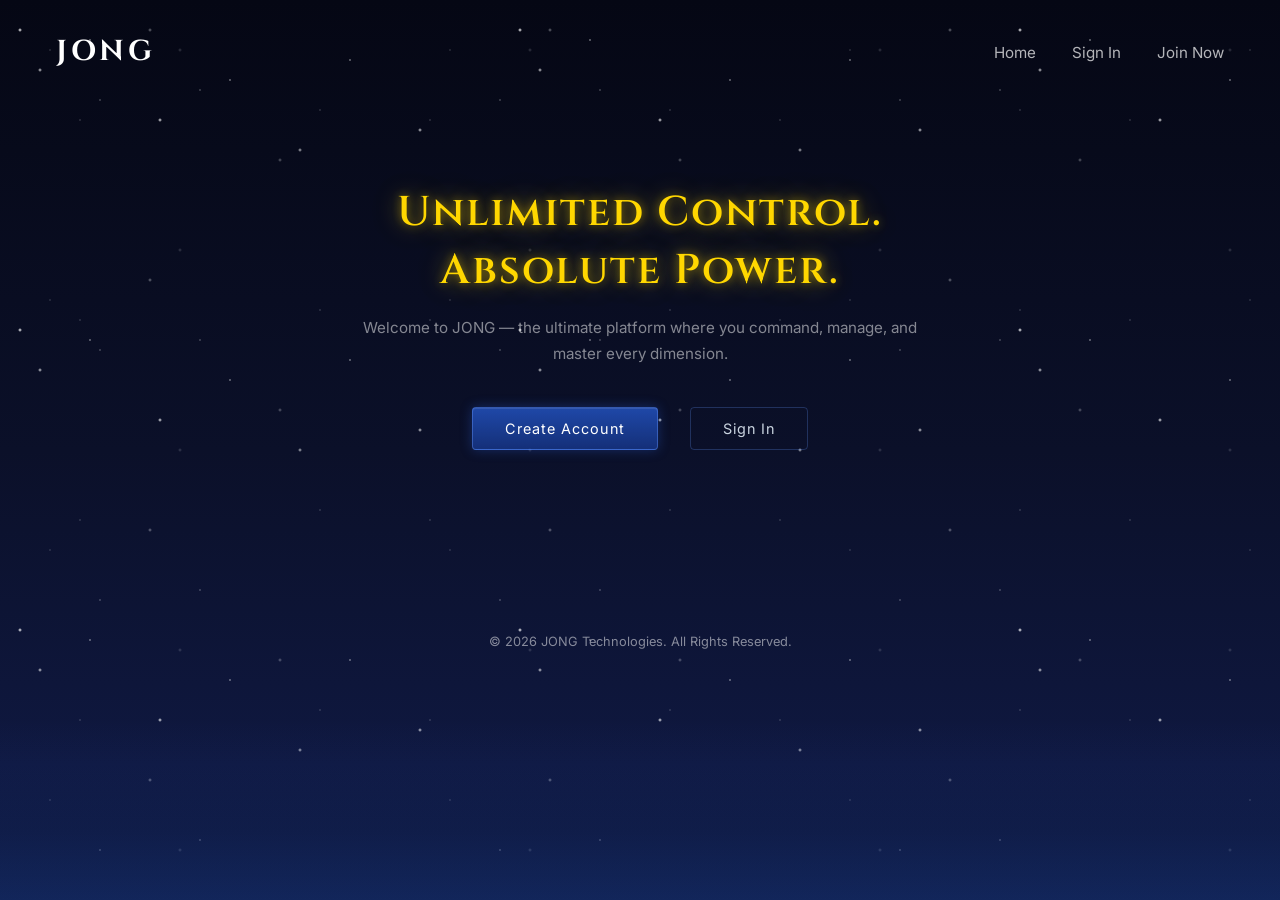
<file: index.html>
<!DOCTYPE html>
<html lang="en">
<head>
  <meta charset="UTF-8">
  <meta name="viewport" content="width=device-width, initial-scale=1.0">
  <title>JONG — The GOD Platform</title>
  <!-- ✅ Fixed: removed trailing space -->
  <link href="https://fonts.googleapis.com/css2?family=Cinzel:wght@400;600;700&family=Inter:wght@300;400;500&display=swap" rel="stylesheet">
  <!-- ✅ Fixed: correct FastAPI static path -->
  <link rel="stylesheet" href="styles.css">
</head>
<body>
  <!-- Stars Background -->
  <div class="stars"></div>
  <div class="stars2"></div>
  <div class="stars3"></div>
  <div class="horizon-glow"></div>

  <!-- Navigation -->
  <nav class="navbar">
    <div class="logo">JONG</div>
    <div class="nav-links">
      <a href="/">Home</a>
      <!-- ✅ Fixed: use FastAPI routes (.html removed) -->
      <a href="login.html">Sign In</a>
      <a href="register.html">Join Now</a>
    </div>
  </nav>

  <!-- Hero Section -->
  <section class="hero">
    <h1>
      Unlimited Control.<br>
      Absolute Power.
    </h1>
    <p>Welcome to JONG — the ultimate platform where you command, manage, and master every dimension.</p>
    <div class="hero-buttons">
      <!-- ✅ Fixed: use FastAPI routes -->
      <a href="register.html" class="btn-primary">Create Account</a>
      <a href="login.html" class="btn-secondary">Sign In</a>
    </div>
  </section>

  <!-- Footer -->
  <footer>
    <p>© 2026 JONG Technologies. All Rights Reserved.</p>
  </footer>
</body>
</html>
</file>
<file: styles.css>
:root {
  --space-dark: #050714;
  --space-mid: #0b1029;
  --space-light: #121a3f;
  --gold-text: #ffd700;
  --gold-glow: rgba(255, 215, 0, 0.45);
  --blue-accent: #2a60d9;
  --blue-light: #4d90ff;
  --blue-glow: rgba(42, 96, 217, 0.35);
  --text-faint: rgba(255, 255, 255, 0.5);
  --text-soft: rgba(255, 255, 255, 0.7);
}

* {
  margin: 0;
  padding: 0;
  box-sizing: border-box;
}

body {
  font-family: 'Inter', sans-serif;
  background: linear-gradient(
    180deg,
    #050714 0%,
    #0b1029 50%,
    #0f1840 85%,
    #0a1230 100%
  );
  min-height: 100vh;
  color: #fff;
  overflow-x: hidden;
  position: relative;
}

/* ===== STARRY BACKGROUND ===== */
.stars, .stars2, .stars3 {
  position: absolute;
  top: 0;
  left: 0;
  width: 100%;
  height: 100%;
  pointer-events: none;
}

.stars {
  background-image: 
    radial-gradient(2px 2px at 20px 30px, #fff, transparent),
    radial-gradient(2px 2px at 40px 70px, rgba(255,255,255,0.8), transparent),
    radial-gradient(1px 1px at 90px 40px, #fff, transparent),
    radial-gradient(2px 2px at 160px 120px, rgba(255,255,255,0.9), transparent),
    radial-gradient(1px 1px at 230px 80px, #fff, transparent),
    radial-gradient(2px 2px at 300px 150px, rgba(255,255,255,0.7), transparent),
    radial-gradient(1px 1px at 350px 60px, #fff, transparent),
    radial-gradient(2px 2px at 420px 130px, rgba(255,255,255,0.8), transparent);
  background-repeat: repeat;
  background-size: 500px 300px;
  animation: twinkle 6s ease-in-out infinite;
}

.stars2 {
  background-image: 
    radial-gradient(1px 1px at 50px 50px, rgba(255,255,255,0.6), transparent),
    radial-gradient(1px 1px at 100px 100px, #fff, transparent),
    radial-gradient(2px 2px at 150px 30px, rgba(255,255,255,0.7), transparent),
    radial-gradient(1px 1px at 200px 90px, #fff, transparent),
    radial-gradient(2px 2px at 280px 160px, rgba(255,255,255,0.6), transparent);
  background-repeat: repeat;
  background-size: 400px 250px;
  opacity: 0.6;
  animation: twinkle 8s ease-in-out infinite reverse;
}

.stars3 {
  background-image: 
    radial-gradient(1px 1px at 80px 120px, #fff, transparent),
    radial-gradient(2px 2px at 180px 50px, rgba(255,255,255,0.5), transparent),
    radial-gradient(1px 1px at 320px 110px, #fff, transparent);
  background-repeat: repeat;
  background-size: 350px 200px;
  opacity: 0.4;
  animation: twinkle 10s ease-in-out infinite;
}

@keyframes twinkle {
  0%, 100% { opacity: 1; }
  50% { opacity: 0.4; }
}

/* Bottom blue horizon glow */
.horizon-glow {
  position: absolute;
  bottom: 0;
  left: 0;
  width: 100%;
  height: 180px;
  background: linear-gradient(
    to top,
    rgba(42, 96, 217, 0.25) 0%,
    rgba(42, 96, 217, 0.1) 40%,
    transparent 100%
  );
  pointer-events: none;
}

/* ===== NAVIGATION ===== */
.navbar {
  display: flex;
  justify-content: space-between;
  align-items: center;
  padding: 2rem 3.5rem;
  position: relative;
  z-index: 10;
}

.logo {
  font-family: 'Cinzel', serif;
  font-size: 1.8rem;
  font-weight: 700;
  color: #fff;
  letter-spacing: 4px;
}

.nav-links a {
  color: var(--text-soft);
  text-decoration: none;
  font-size: 0.95rem;
  margin-left: 2rem;
  transition: color 0.3s ease;
}

.nav-links a:hover {
  color: #fff;
}

/* ===== HERO SECTION ===== */
.hero {
  position: relative;
  z-index: 5;
  text-align: center;
  padding: 5rem 2rem 10rem;
  max-width: 900px;
  margin: 0 auto;
}

.hero h1 {
  font-family: 'Cinzel', serif;
  font-size: 2.6rem;
  font-weight: 600;
  line-height: 1.4;
  margin-bottom: 1rem;
  color: var(--gold-text);
  text-shadow: 
    0 0 10px var(--gold-glow),
    0 0 25px var(--gold-glow),
    0 0 45px rgba(255, 215, 0, 0.2);
  letter-spacing: 2px;
}

.hero p {
  font-size: 0.95rem;
  color: var(--text-faint);
  margin-bottom: 2.5rem;
  max-width: 600px;
  margin-left: auto;
  margin-right: auto;
  line-height: 1.7;
}

.hero-buttons {
  display: flex;
  gap: 2rem;
  justify-content: center;
}

.btn-primary {
  padding: 0.75rem 2rem;
  background: linear-gradient(
    180deg,
    rgba(45, 110, 255, 0.6) 0%,
    rgba(30, 80, 200, 0.5) 100%
  );
  color: #fff;
  border: 1px solid rgba(100, 150, 255, 0.4);
  border-radius: 4px;
  text-decoration: none;
  font-size: 0.9rem;
  letter-spacing: 1px;
  box-shadow: 
    0 0 12px var(--blue-glow),
    inset 0 1px 0 rgba(255, 255, 255, 0.1);
  transition: all 0.3s ease;
}

.btn-primary:hover {
  border-color: var(--blue-light);
  box-shadow: 
    0 0 25px var(--blue-glow),
    inset 0 1px 0 rgba(255, 255, 255, 0.15);
  transform: translateY(-1px);
}

.btn-secondary {
  padding: 0.75rem 2rem;
  background: transparent;
  color: #cbd5e1;
  border: 1px solid rgba(100, 150, 255, 0.25);
  border-radius: 4px;
  text-decoration: none;
  font-size: 0.9rem;
  letter-spacing: 1px;
  transition: all 0.3s ease;
}

.btn-secondary:hover {
  border-color: rgba(100, 150, 255, 0.5);
  color: #fff;
  box-shadow: 0 0 12px rgba(42, 96, 217, 0.15);
}

/* ===== FOOTER ===== */
footer {
  position: relative;
  z-index: 5;
  text-align: center;
  padding: 1.5rem;
  color: var(--text-faint);
  font-size: 0.8rem;
}

/* ===== RESPONSIVE ===== */
@media (max-width: 600px) {
  .navbar {
    padding: 1.5rem;
    flex-direction: column;
    gap: 1rem;
  }
  .hero h1 {
    font-size: 1.8rem;
  }
  .hero-buttons {
    flex-direction: column;
    gap: 1rem;
  }
}
/* ===== AUTH PAGES ===== */
.auth-body {
  background: linear-gradient(180deg, #050714 0%, #0b1029 50%, #0f1840 100%);
  min-height: 100vh;
  display: flex;
  align-items: center;
  justify-content: center;
  position: relative;
}
.auth-body .stars, .auth-body .stars2, .auth-body .stars3 {
  pointer-events: none;
  position: absolute;
  inset: 0;
}
.auth-card {
  position: relative;
  z-index: 10;
  width: 100%;
  max-width: 420px;
  padding: 2.5rem;
  background: rgba(10, 15, 40, 0.7);
  border-radius: 12px;
  border: 1px solid rgba(255, 215, 0, 0.15);
  box-shadow: 0 0 30px rgba(255, 215, 0, 0.1);
}
.auth-brand { text-align: center; margin-bottom: 2rem; }
.auth-brand h1 {
  font-family: 'Cinzel', serif;
  font-size: 2rem;
  color: #ffd700;
  text-shadow: 0 0 15px rgba(255, 215, 0, 0.4);
}
.auth-brand p { color: rgba(255,255,255,0.5); margin-top: 0.5rem; }
.auth-form h2 { text-align: center; margin-bottom: 1.5rem; font-size: 1.4rem; }
.error-box {
  background: rgba(255, 82, 82, 0.15);
  color: #ff6b6b;
  padding: 0.8rem;
  border-radius: 6px;
  margin-bottom: 1rem;
  text-align: center;
}
.form-group { margin-bottom: 1.2rem; }
.form-group label { display: block; margin-bottom: 0.5rem; color: rgba(255,255,255,0.7); font-size: 0.9rem; }
.form-group input, .form-group textarea {
  width: 100%;
  padding: 0.9rem 1rem;
  background: rgba(20, 30, 60, 0.6);
  border: 1px solid rgba(100, 150, 255, 0.2);
  border-radius: 6px;
  color: #fff;
  font-size: 1rem;
}
.form-group input:focus, .form-group textarea:focus {
  outline: none;
  border-color: #ffd700;
  box-shadow: 0 0 0 3px rgba(255, 215, 0, 0.15);
}
.form-row { display: grid; grid-template-columns: 1fr 1fr; gap: 1rem; }
.auth-switch { text-align: center; margin-top: 1.5rem; color: rgba(255,255,255,0.5); font-size: 0.9rem; }
.auth-switch a { color: #ffd700; text-decoration: none; }

/* ===== DASHBOARD LAYOUT ===== */
.dashboard-body {
  background: linear-gradient(180deg, #050714 0%, #0b1029 50%, #0f1840 100%);
  min-height: 100vh;
  display: flex;
  position: relative;
}
.dashboard-body .stars, .dashboard-body .stars2 {
  pointer-events: none;
  position: absolute;
  inset: 0;
}
.sidebar {
  position: relative;
  z-index: 10;
  width: 240px;
  background: rgba(8, 12, 30, 0.8);
  padding: 2rem 1.5rem;
  border-right: 1px solid rgba(255, 215, 0, 0.1);
}
.sidebar-logo {
  font-family: 'Cinzel', serif;
  font-size: 1.5rem;
  color: #ffd700;
  margin-bottom: 2rem;
  text-shadow: 0 0 10px rgba(255, 215, 0, 0.3);
}
.sidebar-nav a {
  display: block;
  padding: 0.8rem 1rem;
  margin-bottom: 0.5rem;
  color: rgba(255,255,255,0.5);
  text-decoration: none;
  border-radius: 6px;
  transition: all 0.2s;
}
.sidebar-nav a:hover, .sidebar-nav a.active {
  background: rgba(255, 215, 0, 0.1);
  color: #ffd700;
}
.logout-link { color: #ff6b6b !important; margin-top: 1rem; }
.dashboard-main {
  position: relative;
  z-index: 10;
  flex: 1;
  padding: 2.5rem;
  overflow-y: auto;
}
.dashboard-main h1 {
  font-family: 'Cinzel', serif;
  font-size: 2rem;
  color: #ffd700;
  margin-bottom: 0.5rem;
}
.subtext { color: rgba(255,255,255,0.5); margin-bottom: 2rem; }
.stats-grid {
  display: grid;
  grid-template-columns: repeat(auto-fit, minmax(200px, 1fr));
  gap: 1.2rem;
  margin-top: 1rem;
}
.stat-card {
  background: rgba(15, 25, 50, 0.6);
  padding: 1.5rem;
  border-radius: 10px;
  border-left: 2px solid #ffd700;
}
.stat-card h3 { font-size: 0.9rem; color: rgba(255,255,255,0.5); margin-bottom: 0.5rem; }
.stat-value { font-size: 1.3rem; font-weight: 600; }
.online { color: #4cd964; }
.profile-form { max-width: 500px; margin-top: 1.5rem; }
.profile-form textarea { resize: vertical; }
.settings-info {
  background: rgba(15, 25, 50, 0.6);
  padding: 1.5rem;
  border-radius: 10px;
  margin: 1.5rem 0;
}
.settings-info p { margin-bottom: 0.8rem; }
</file>
